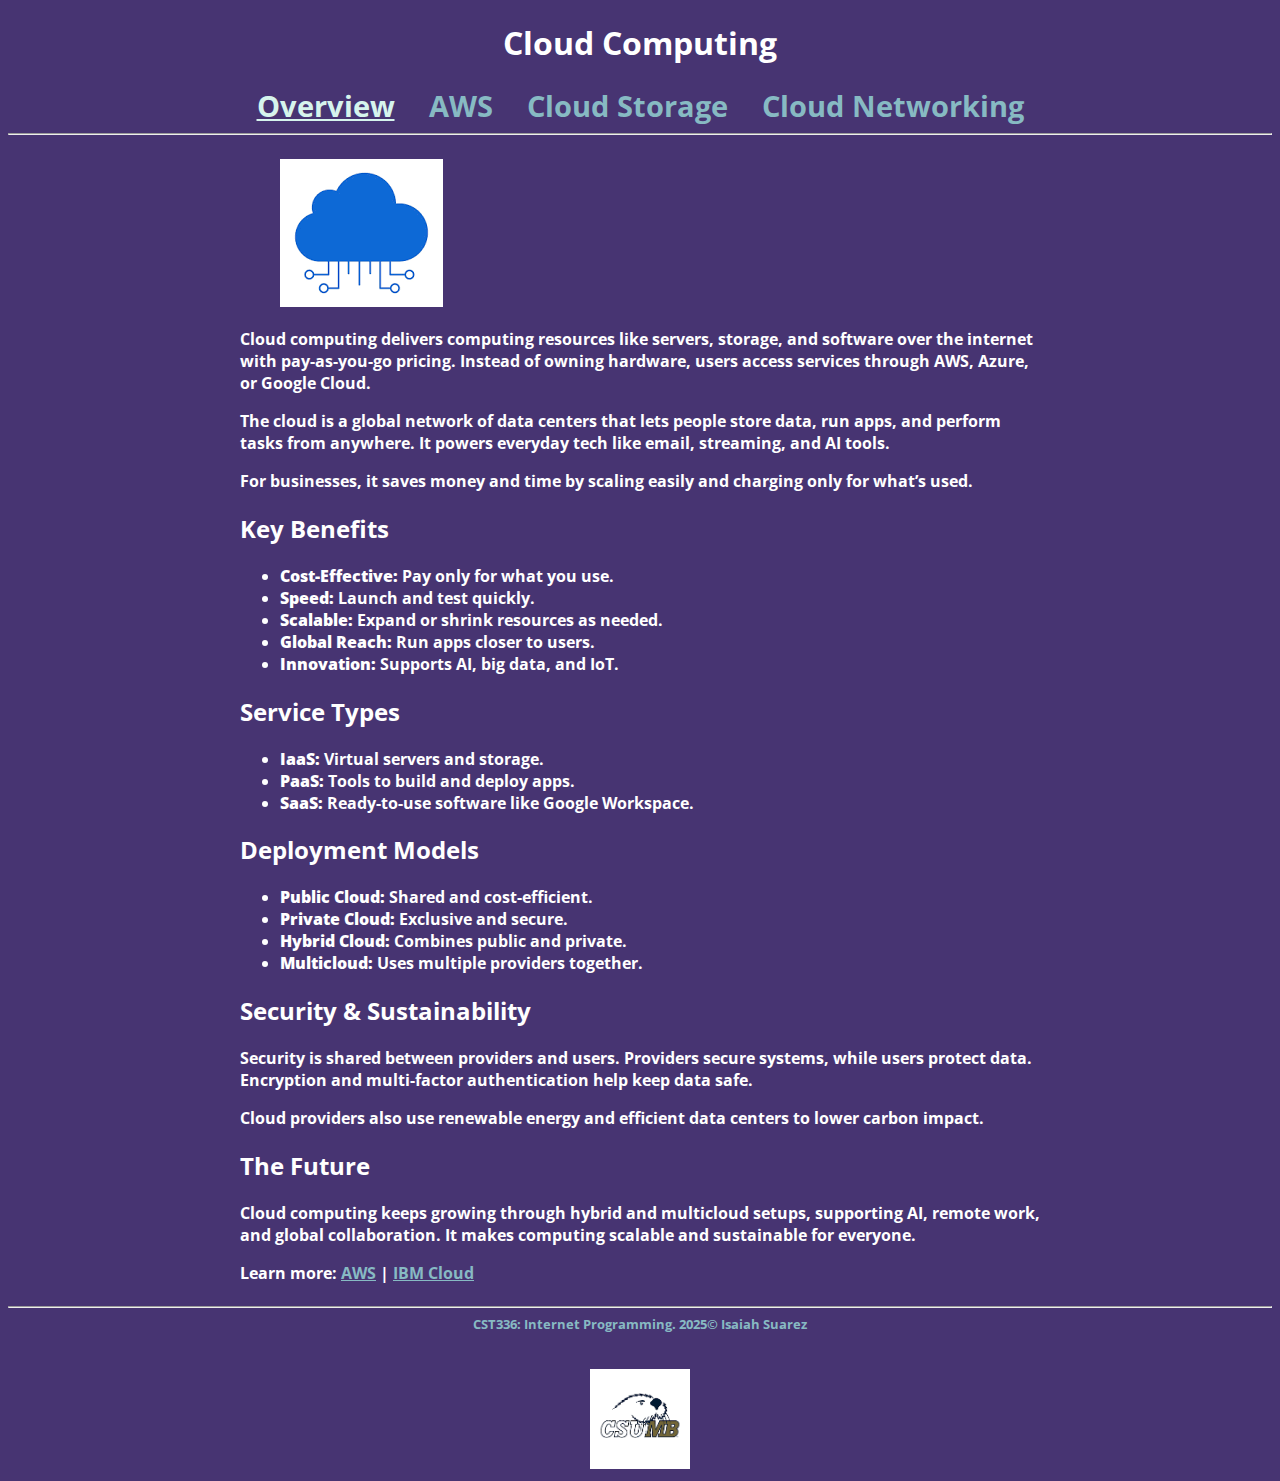
<file: cst336/hw1/index.html>
<!DOCTYPE html>
<html lang="en">

<head>
    <meta charset="UTF-8">
    <meta name="viewport" content="width=device-width, initial-scale=1.0">
    <title> Overview: Cloud Computing  </title>
    <link rel="preconnect" href="https://fonts.googleapis.com">
    <link rel="preconnect" href="https://fonts.gstatic.com" crossorigin>
    <link href="https://fonts.googleapis.com/css2?family=Open+Sans:ital,wght@0,300..800;1,300..800&display=swap" rel="stylesheet">
    <link href="css/styles.css" rel="stylesheet">

</head>

<body>

    <header>
        <h1>Cloud Computing</h1>
    </header>

    <nav>
        <a href="index.html" class="active">Overview</a>
        <a href="topic1.html">AWS</a>
        <a href="topic2.html">Cloud Storage</a>
        <a href="topic3.html">Cloud Networking</a>
    </nav>

    <hr>

  <main>
    <div>

        <figure>
            <img src="img/cloud-computing.png" alt="Cloud Computing Image">
        </figure>

      <p>Cloud computing delivers computing resources like servers, storage, and software over the internet with pay-as-you-go pricing.
      Instead of owning hardware, users access services through AWS, Azure, or Google Cloud.</p>

      <p>The cloud is a global network of data centers that lets people store data, run apps, and perform tasks from anywhere. It powers everyday tech like email, streaming, and AI tools.</p>

      <p>For businesses, it saves money and time by scaling easily and charging only for what’s used.</p>

      <h2 id="benefits">Key Benefits</h2>
      <ul>
        <li><strong>Cost-Effective:</strong> Pay only for what you use.</li>
        <li><strong>Speed:</strong> Launch and test quickly.</li>
        <li><strong>Scalable:</strong> Expand or shrink resources as needed.</li>
        <li><strong>Global Reach:</strong> Run apps closer to users.</li>
        <li><strong>Innovation:</strong> Supports AI, big data, and IoT.</li>
      </ul>

      <h2 id="services">Service Types</h2>
      <ul>
        <li><strong>IaaS:</strong> Virtual servers and storage.</li>
        <li><strong>PaaS:</strong> Tools to build and deploy apps.</li>
        <li><strong>SaaS:</strong> Ready-to-use software like Google Workspace.</li>
      </ul>

      <h2 id="models">Deployment Models</h2>
      <ul>
        <li><strong>Public Cloud:</strong> Shared and cost-efficient.</li>
        <li><strong>Private Cloud:</strong> Exclusive and secure.</li>
        <li><strong>Hybrid Cloud:</strong> Combines public and private.</li>
        <li><strong>Multicloud:</strong> Uses multiple providers together.</li>
      </ul>

      <h2 id="security">Security & Sustainability</h2>
      <p>Security is shared between providers and users. Providers secure systems, while users protect data. Encryption and multi-factor authentication help keep data safe.</p>
      <p>Cloud providers also use renewable energy and efficient data centers to lower carbon impact.</p>

      <h2 id="future">The Future</h2>
      <p>Cloud computing keeps growing through hybrid and multicloud setups, supporting AI, remote work, and global collaboration. It makes computing scalable and sustainable for everyone.</p>

      <p>Learn more:
        <a href="https://aws.amazon.com/what-is-cloud-computing/">AWS</a> |
        <a href="https://www.ibm.com/think/topics/cloud-computing">IBM Cloud</a>
      </p>
    </div>
  </main>

    <footer>
        <hr>
        CST336: Internet Programming. 2025&copy; Isaiah Suarez <br> <br><br>
        <img src="img/csumb_logo.png" alt="CSUMB Logo Image">

    </footer>


</body>

</html>
</file>
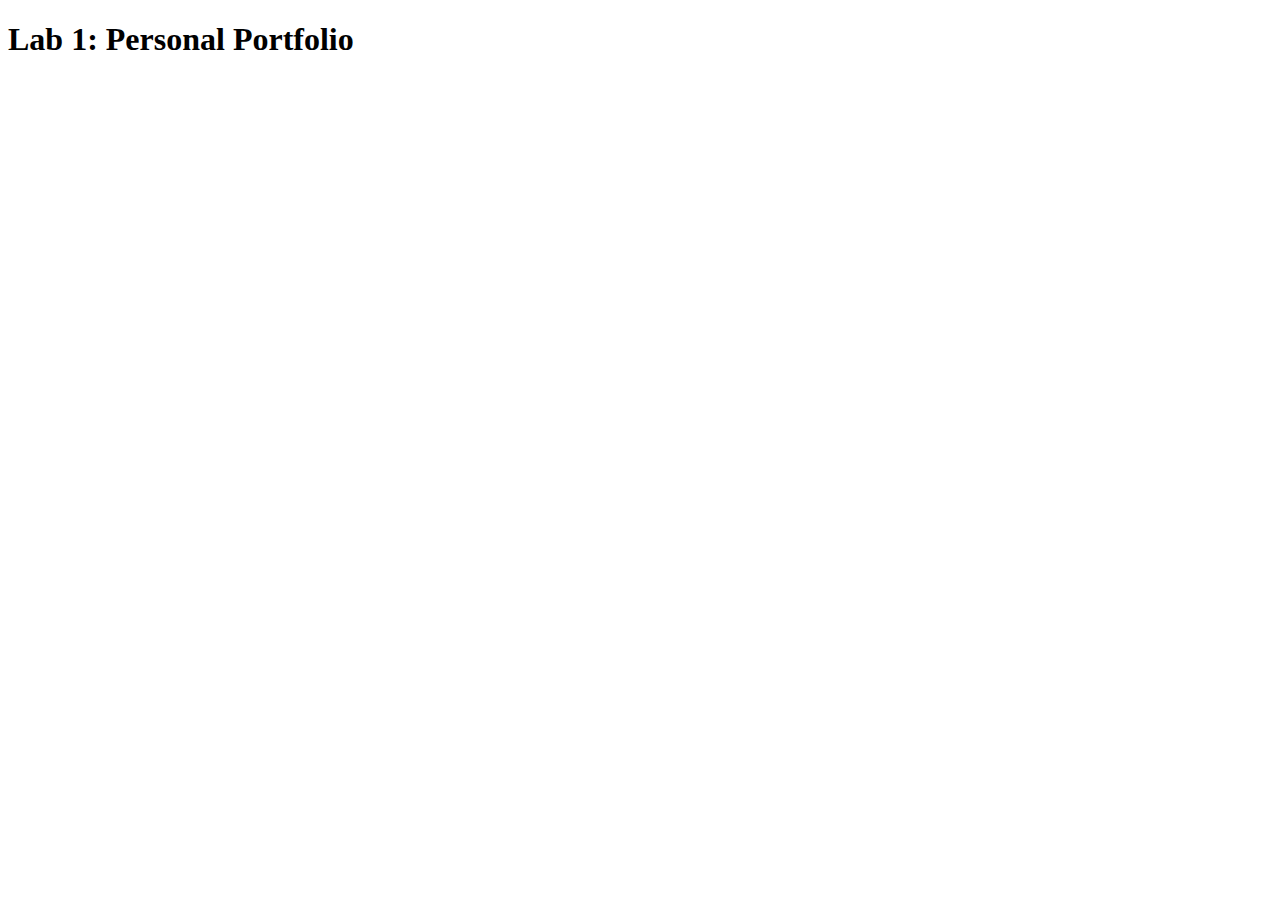
<file: cst336/lab1/index.html>
<!DOCTYPE html>
<html lang="en">
<head>
    <meta charset="UTF-8">
    <meta name="viewport" content="width=device-width, initial-scale=1.0">
    <title>Lab 1: Personal Portfolio</title>
</head>
<body>

   <h1>Lab 1: Personal Portfolio</h1>

</body>
</html>
</file>
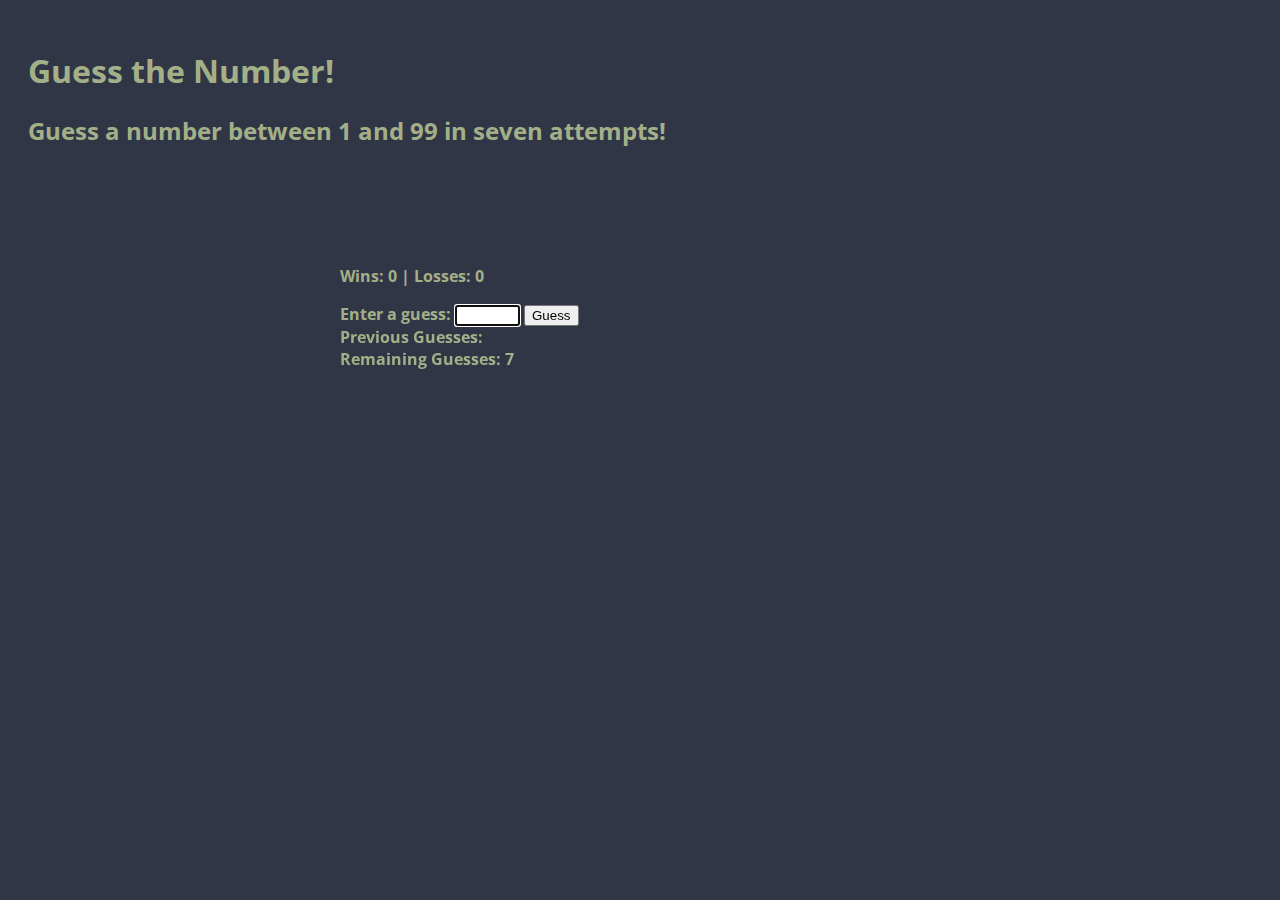
<file: cst336/lab2_guess_number/index.html>
<!DOCTYPE html>
<html>
    <head>
        <title> Guess a Number </title>
        <meta charset="utf-8">
        <link rel="preconnect" href="https://fonts.googleapis.com">
        <link rel="preconnect" href="https://fonts.gstatic.com" crossorigin>
        <link href="https://fonts.googleapis.com/css2?family=Open+Sans:ital,wght@0,300..800;1,300..800&display=swap" rel="stylesheet">
        <link href="css/styles.css" rel="stylesheet">
    </head>
    <body>

        <header>
            <h1>Guess the Number!</h1>
            <h2>Guess a number between 1 and 99 in seven attempts!</h2>
        </header>
        <br>
        <div id="main">
          <div id="scoreBoard">
              <p>Wins: <span id="wins">0</span> | Losses: <span id="losses">0</span></p>
          </div>

          Enter a guess: 
          <input type="text" id="playerGuess" size="5">         
          <button id="guessBtn"> Guess </button> <br>
          <button id="resetBtn"> Reset </button> 
          <div id="feedback"></div> 
          
          <div>Previous Guesses: 
               <span id="guesses"></span>
          </div>

          <div>Remaining Guesses: 
               <span id="remainingGuesses"></span>
          </div>

          
        </div>

        <script src="js/script.js"></script>
        
    </body>
</html>
</file>
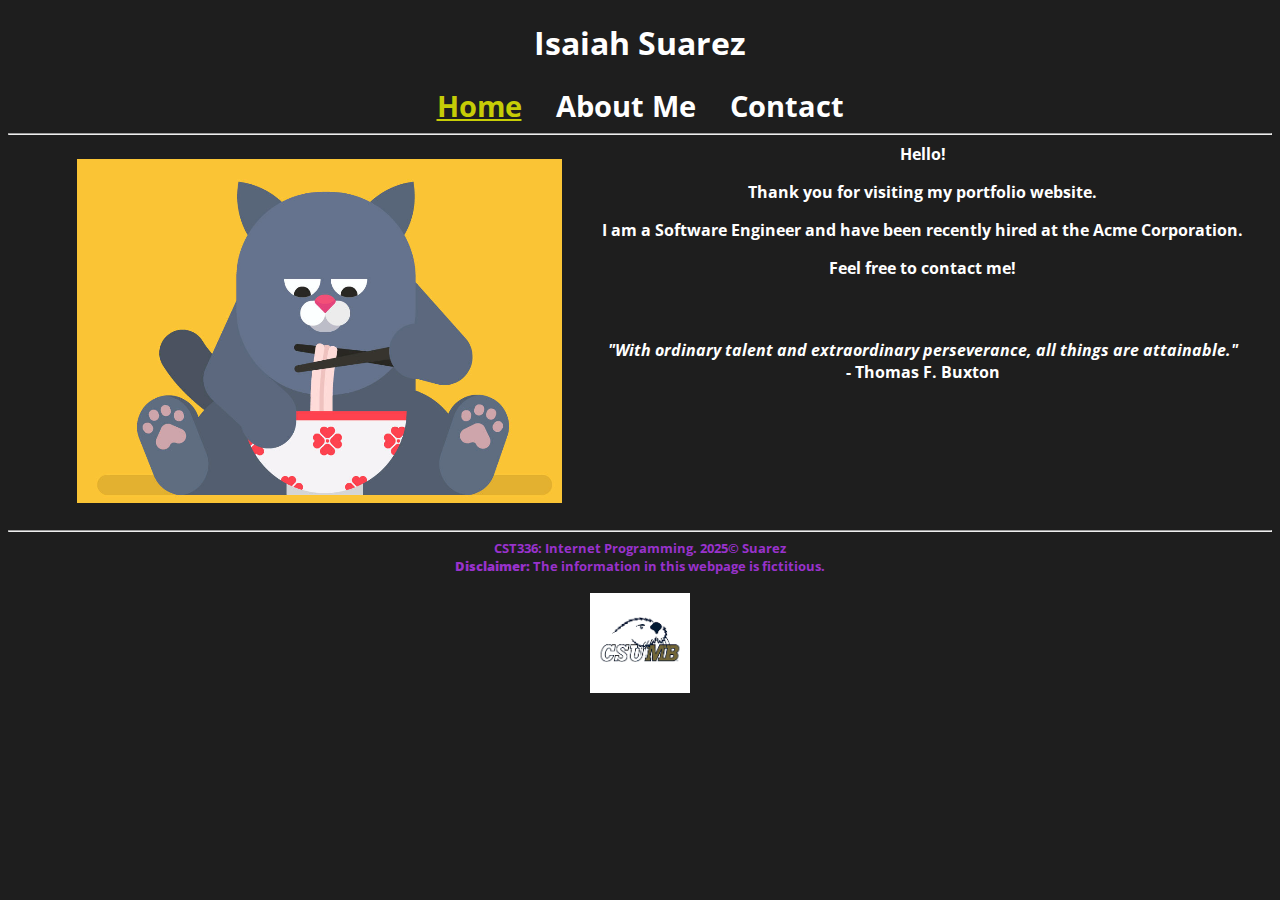
<file: cst336/labs/lab1/index.html>
<!DOCTYPE html>
<html lang="en">

<head>
    <meta charset="UTF-8">
    <meta name="viewport" content="width=device-width, initial-scale=1.0">
    <title> Isaiah Suarez: Portfolio </title>
    <link rel="preconnect" href="https://fonts.googleapis.com">
    <link rel="preconnect" href="https://fonts.gstatic.com" crossorigin>
    <link href="https://fonts.googleapis.com/css2?family=Open+Sans:ital,wght@0,300..800;1,300..800&display=swap" rel="stylesheet">
    <link href="css/styles.css" rel="stylesheet">

</head>

<body>

    <header>
        <h1>Isaiah Suarez</h1>
    </header>

    <nav>
        <a href="index.html" class="active">Home</a>
        <a href="about.html">About Me</a>
        <a href="contact.html">Contact</a>
    </nav>

    <hr>

    <main>
        <figure>
            <img src="img/profile_image.png" alt="Profile Image">
        </figure>

        <div>
            Hello! <br />
            <p> Thank you for visiting my portfolio website.</p>

            <p> I am a Software Engineer and have been recently
                hired at the Acme Corporation.</p>


            <p>Feel free to contact me!</p>

            <br><br>

            <em> "With ordinary talent and extraordinary perseverance,
                all things are attainable."</em>
            <br>
            - Thomas F. Buxton
        </div>

    </main>

    <footer>
        <hr>
        CST336: Internet Programming. 2025&copy; Suarez <br>
        <strong>Disclaimer:</strong> The information in this webpage is fictitious. <br><br>
        <img src="img/csumb_logo.png" alt="CSUMB Logo Image">

    </footer>


</body>

</html>
</file>
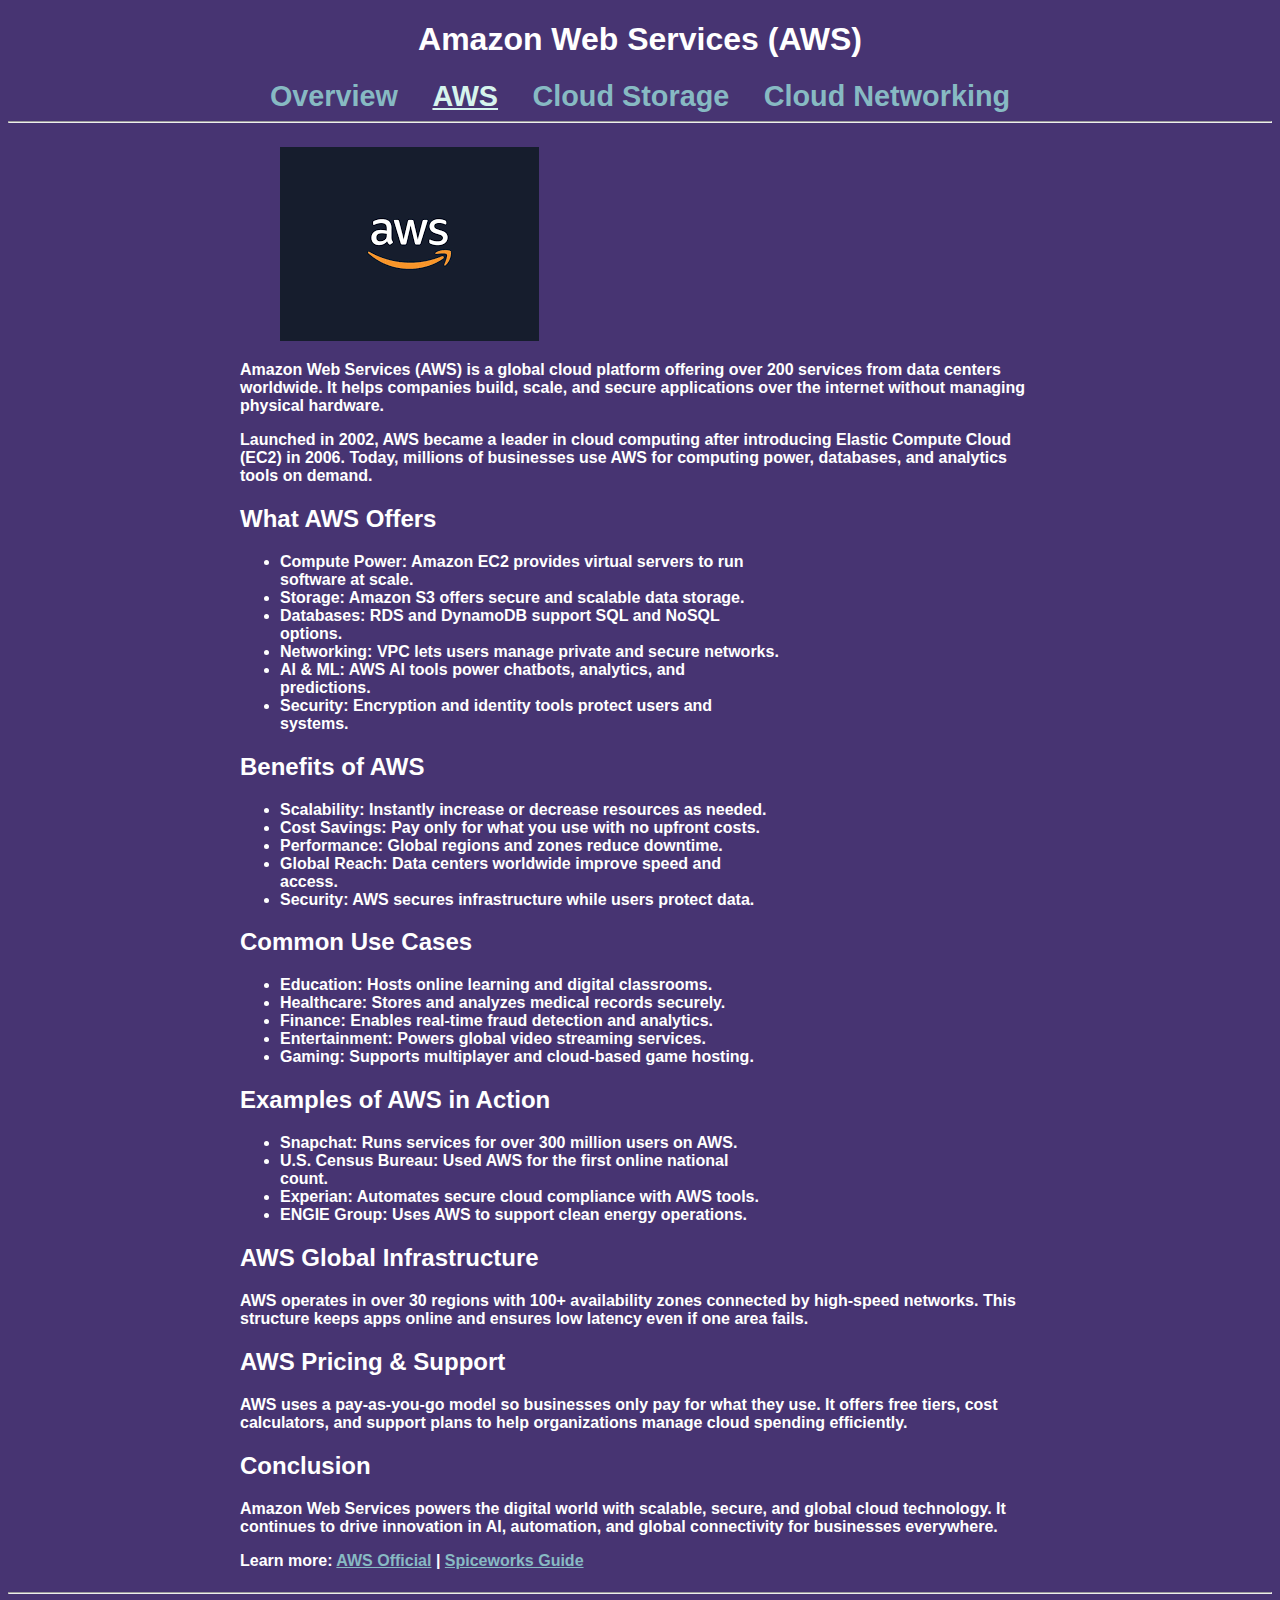
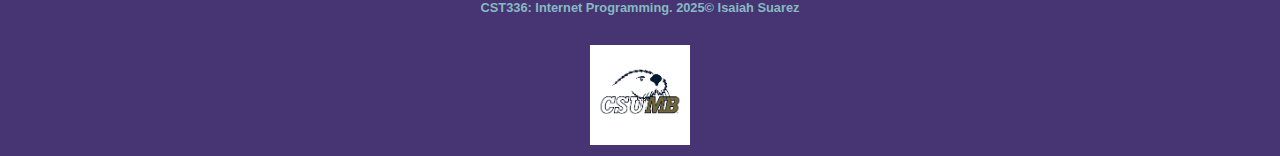
<file: cst336/hw1/topic1.html>
<!DOCTYPE html>
<html lang="en">

<head>
    <meta charset="UTF-8">
    <meta name="viewport" content="width=device-width, initial-scale=1.0">
    <title> Amazon Web Services (AWS) </title>
    <link href="css/styles.css" rel="stylesheet">
    
</head>

<body>

    <header>
        <h1>Amazon Web Services (AWS)</h1>
    </header>

    <nav>
        <a href="index.html">Overview</a>
        <a href="topic1.html" class="active">AWS</a>
        <a href="topic2.html">Cloud Storage</a>
        <a href="topic3.html">Cloud Networking</a>
    </nav>

    <hr>

    <main>
        
        <div>
            <figure>
                <img src="img/AWS.png" alt="AWS Logo Image">
            </figure>

        <p>Amazon Web Services (AWS) is a global cloud platform offering over 200 services from data centers worldwide. It helps companies build, scale, and secure applications over the internet without managing physical hardware.</p>

      <p>Launched in 2002, AWS became a leader in cloud computing after introducing Elastic Compute Cloud (EC2) in 2006. Today, millions of businesses use AWS for computing power, databases, and analytics tools on demand.</p>

      <h2>What AWS Offers</h2>
      <ul>
        <li><strong>Compute Power:</strong> Amazon EC2 provides virtual servers to run software at scale.</li>
        <li><strong>Storage:</strong> Amazon S3 offers secure and scalable data storage.</li>
        <li><strong>Databases:</strong> RDS and DynamoDB support SQL and NoSQL options.</li>
        <li><strong>Networking:</strong> VPC lets users manage private and secure networks.</li>
        <li><strong>AI & ML:</strong> AWS AI tools power chatbots, analytics, and predictions.</li>
        <li><strong>Security:</strong> Encryption and identity tools protect users and systems.</li>
      </ul>

      <h2>Benefits of AWS</h2>
      <ul>
        <li><strong>Scalability:</strong> Instantly increase or decrease resources as needed.</li>
        <li><strong>Cost Savings:</strong> Pay only for what you use with no upfront costs.</li>
        <li><strong>Performance:</strong> Global regions and zones reduce downtime.</li>
        <li><strong>Global Reach:</strong> Data centers worldwide improve speed and access.</li>
        <li><strong>Security:</strong> AWS secures infrastructure while users protect data.</li>
      </ul>

      <h2>Common Use Cases</h2>
      <ul>
        <li><strong>Education:</strong> Hosts online learning and digital classrooms.</li>
        <li><strong>Healthcare:</strong> Stores and analyzes medical records securely.</li>
        <li><strong>Finance:</strong> Enables real-time fraud detection and analytics.</li>
        <li><strong>Entertainment:</strong> Powers global video streaming services.</li>
        <li><strong>Gaming:</strong> Supports multiplayer and cloud-based game hosting.</li>
      </ul>

      <h2>Examples of AWS in Action</h2>
      <ul>
        <li><strong>Snapchat:</strong> Runs services for over 300 million users on AWS.</li>
        <li><strong>U.S. Census Bureau:</strong> Used AWS for the first online national count.</li>
        <li><strong>Experian:</strong> Automates secure cloud compliance with AWS tools.</li>
        <li><strong>ENGIE Group:</strong> Uses AWS to support clean energy operations.</li>
      </ul>

      <h2>AWS Global Infrastructure</h2>
      <p>AWS operates in over 30 regions with 100+ availability zones connected by high-speed networks. This structure keeps apps online and ensures low latency even if one area fails.</p>

      <h2>AWS Pricing & Support</h2>
      <p>AWS uses a pay-as-you-go model so businesses only pay for what they use. It offers free tiers, cost calculators, and support plans to help organizations manage cloud spending efficiently.</p>

      <h2>Conclusion</h2>
      <p>Amazon Web Services powers the digital world with scalable, secure, and global cloud technology. It continues to drive innovation in AI, automation, and global connectivity for businesses everywhere.</p>

      <p>Learn more:
        <a href="https://aws.amazon.com/what-is-aws/">AWS Official</a> |
        <a href="https://www.spiceworks.com/tech/big-data/articles/common-aws-services-explained/">Spiceworks Guide</a>
      </p>
    </div>

    </main>

    <footer>
        <hr>
        CST336: Internet Programming. 2025&copy; Isaiah Suarez <br> <br><br>
        <img src="img/csumb_logo.png" alt="CSUMB Logo Image">

    </footer>


</body>

</html>
</file>
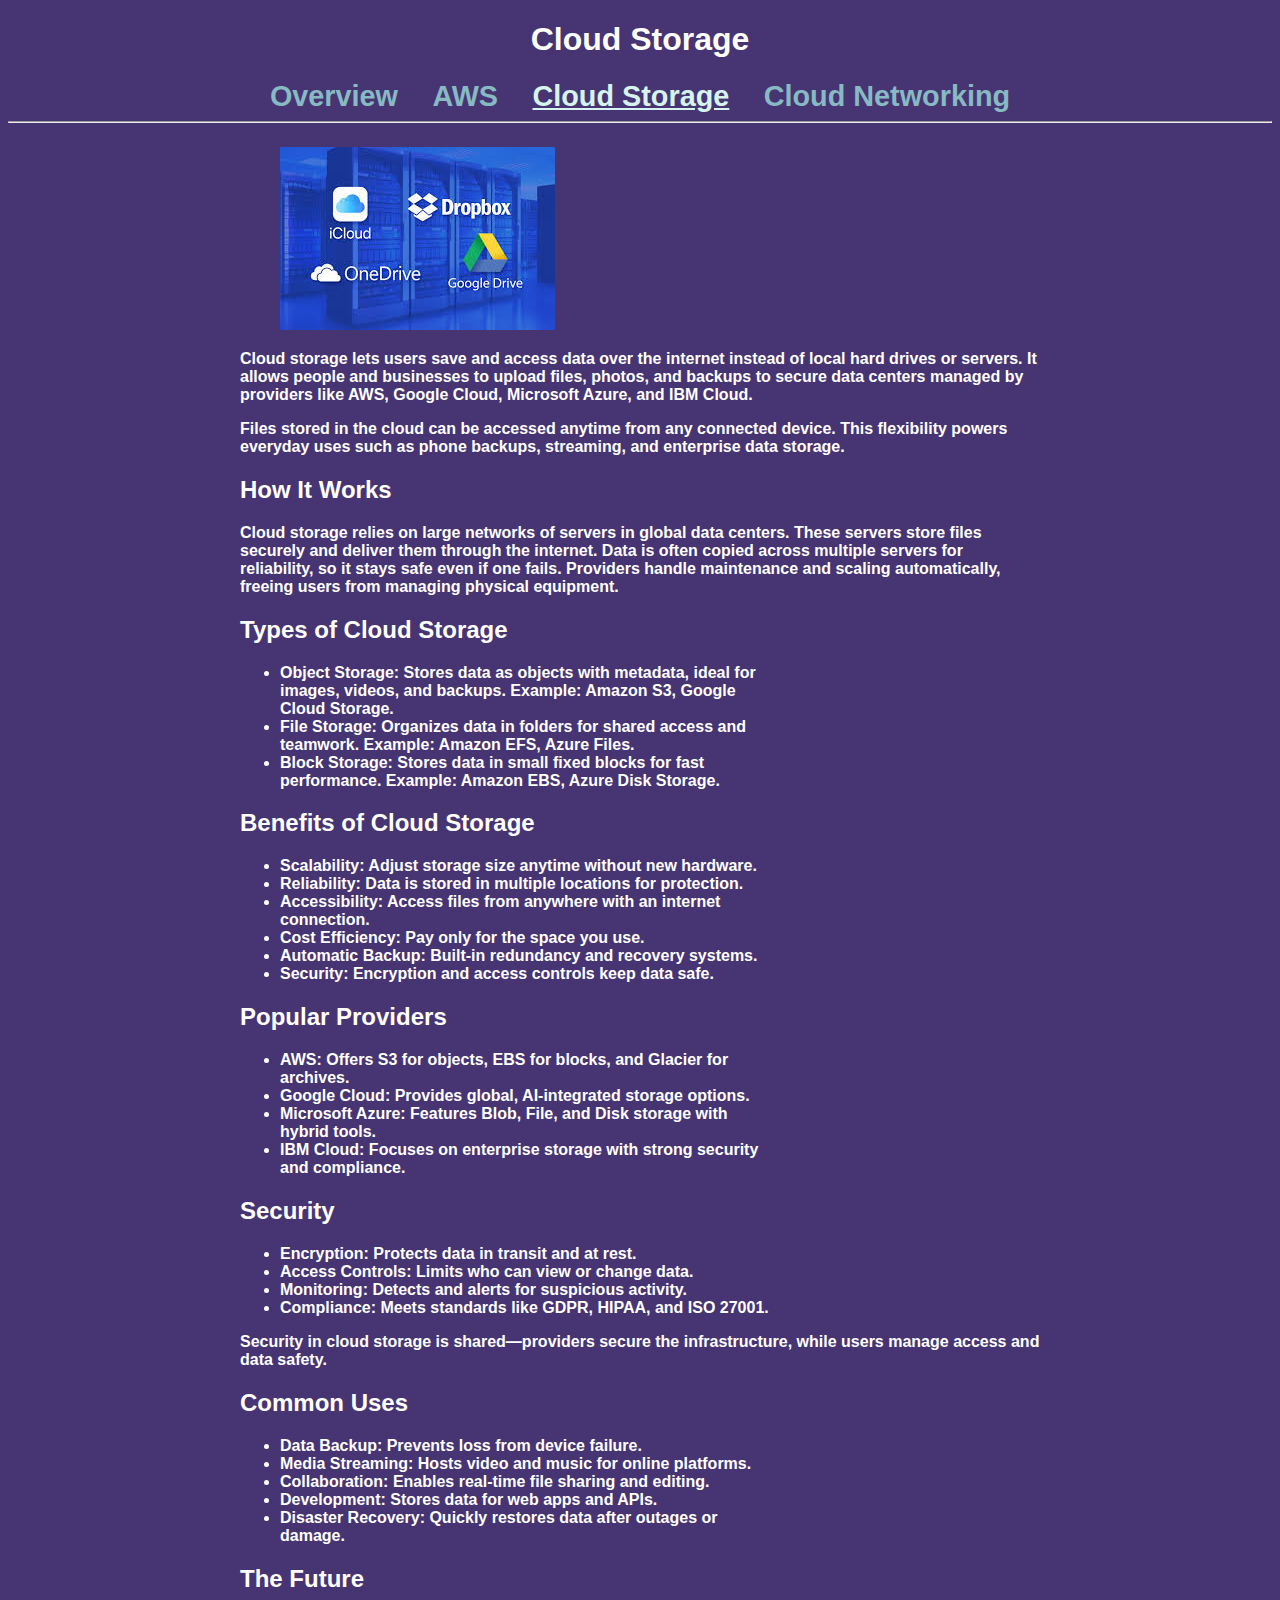
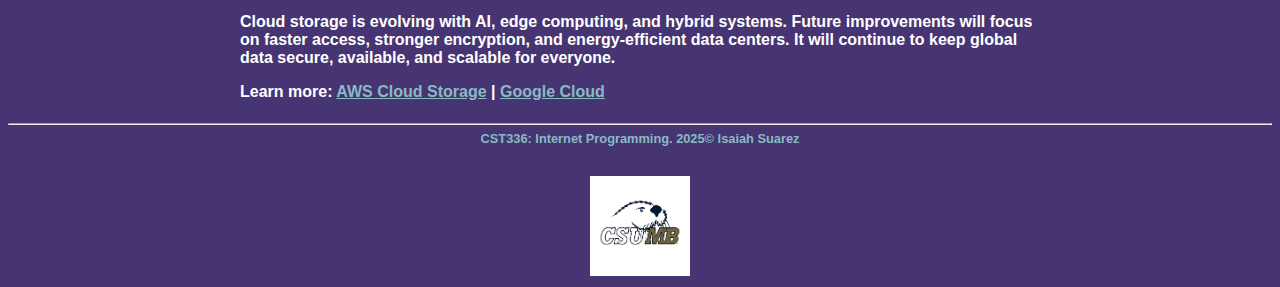
<file: cst336/hw1/topic2.html>
<!DOCTYPE html>
<html lang="en">

<head>
    <meta charset="UTF-8">
    <meta name="viewport" content="width=device-width, initial-scale=1.0">
    <title> Cloud Storage </title>
    <link href="css/styles.css" rel="stylesheet">
    
</head>

<body>

    <header>
        <h1>Cloud Storage</h1>
    </header>

    <nav>
        <a href="index.html">Overview</a>
        <a href="topic1.html">AWS</a>
        <a href="topic2.html" class="active">Cloud Storage</a>
        <a href="topic3.html">Cloud Networking</a>
    </nav>

    <hr>

    <main>

        <div>

            <figure>
                <img src="img/cloud-storage.png" alt="Cloud Storage Image">
            </figure>

            <p>Cloud storage lets users save and access data over the internet instead of local hard drives or servers. It allows people and businesses to upload files, photos, and backups to secure data centers managed by providers like AWS, Google Cloud, Microsoft Azure, and IBM Cloud.</p>

            <p>Files stored in the cloud can be accessed anytime from any connected device. This flexibility powers everyday uses such as phone backups, streaming, and enterprise data storage.</p>

            <h2>How It Works</h2>
            <p>Cloud storage relies on large networks of servers in global data centers. These servers store files securely and deliver them through the internet. Data is often copied across multiple servers for reliability, so it stays safe even if one fails. Providers handle maintenance and scaling automatically, freeing users from managing physical equipment.</p>

            <h2>Types of Cloud Storage</h2>
            <ul>
                <li><strong>Object Storage:</strong> Stores data as objects with metadata, ideal for images, videos, and backups. Example: Amazon S3, Google Cloud Storage.</li>
                <li><strong>File Storage:</strong> Organizes data in folders for shared access and teamwork. Example: Amazon EFS, Azure Files.</li>
                <li><strong>Block Storage:</strong> Stores data in small fixed blocks for fast performance. Example: Amazon EBS, Azure Disk Storage.</li>
            </ul>

            <h2>Benefits of Cloud Storage</h2>
            <ul>
                <li><strong>Scalability:</strong> Adjust storage size anytime without new hardware.</li>
                <li><strong>Reliability:</strong> Data is stored in multiple locations for protection.</li>
                <li><strong>Accessibility:</strong> Access files from anywhere with an internet connection.</li>
                <li><strong>Cost Efficiency:</strong> Pay only for the space you use.</li>
                <li><strong>Automatic Backup:</strong> Built-in redundancy and recovery systems.</li>
                <li><strong>Security:</strong> Encryption and access controls keep data safe.</li>
            </ul>

            <h2>Popular Providers</h2>
            <ul>
                <li><strong>AWS:</strong> Offers S3 for objects, EBS for blocks, and Glacier for archives.</li>
                <li><strong>Google Cloud:</strong> Provides global, AI-integrated storage options.</li>
                <li><strong>Microsoft Azure:</strong> Features Blob, File, and Disk storage with hybrid tools.</li>
                <li><strong>IBM Cloud:</strong> Focuses on enterprise storage with strong security and compliance.</li>
            </ul>

            <h2>Security</h2>
            <ul>
                <li><strong>Encryption:</strong> Protects data in transit and at rest.</li>
                <li><strong>Access Controls:</strong> Limits who can view or change data.</li>
                <li><strong>Monitoring:</strong> Detects and alerts for suspicious activity.</li>
                <li><strong>Compliance:</strong> Meets standards like GDPR, HIPAA, and ISO 27001.</li>
            </ul>
            <p>Security in cloud storage is shared—providers secure the infrastructure, while users manage access and data safety.</p>

            <h2>Common Uses</h2>
            <ul>
                <li><strong>Data Backup:</strong> Prevents loss from device failure.</li>
                <li><strong>Media Streaming:</strong> Hosts video and music for online platforms.</li>
                <li><strong>Collaboration:</strong> Enables real-time file sharing and editing.</li>
                <li><strong>Development:</strong> Stores data for web apps and APIs.</li>
                <li><strong>Disaster Recovery:</strong> Quickly restores data after outages or damage.</li>
            </ul>

            <h2>The Future</h2>
            <p>Cloud storage is evolving with AI, edge computing, and hybrid systems. Future improvements will focus on faster access, stronger encryption, and energy-efficient data centers. It will continue to keep global data secure, available, and scalable for everyone.</p>

            <p>Learn more:
                <a href="https://aws.amazon.com/what-is/cloud-storage/">AWS Cloud Storage</a> |
                <a href="https://cloud.google.com/learn/what-is-cloud-storage">Google Cloud</a>
            </p>
        </div>

    </main>

    <footer>
        <hr>
        CST336: Internet Programming. 2025&copy; Isaiah Suarez <br> <br><br>
        <img src="img/csumb_logo.png" alt="CSUMB Logo Image">

    </footer>


</body>

</html>
</file>
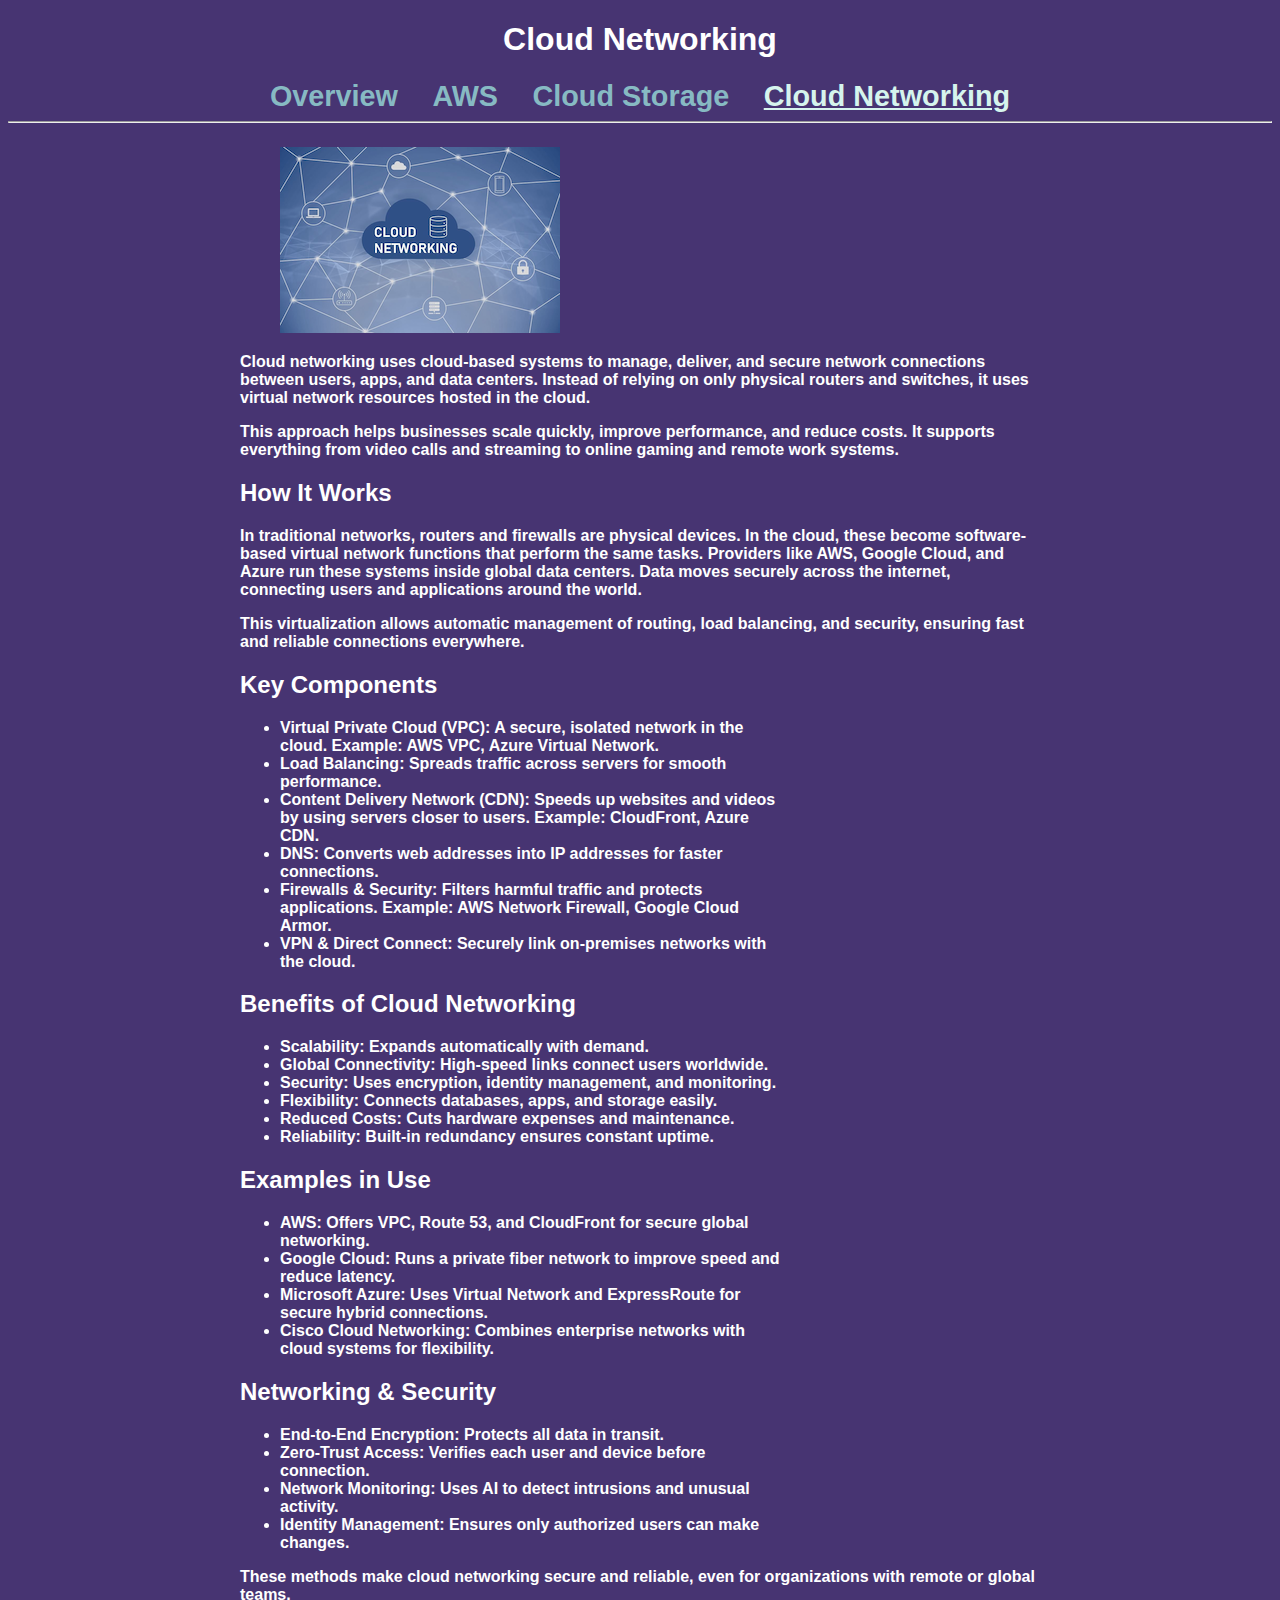
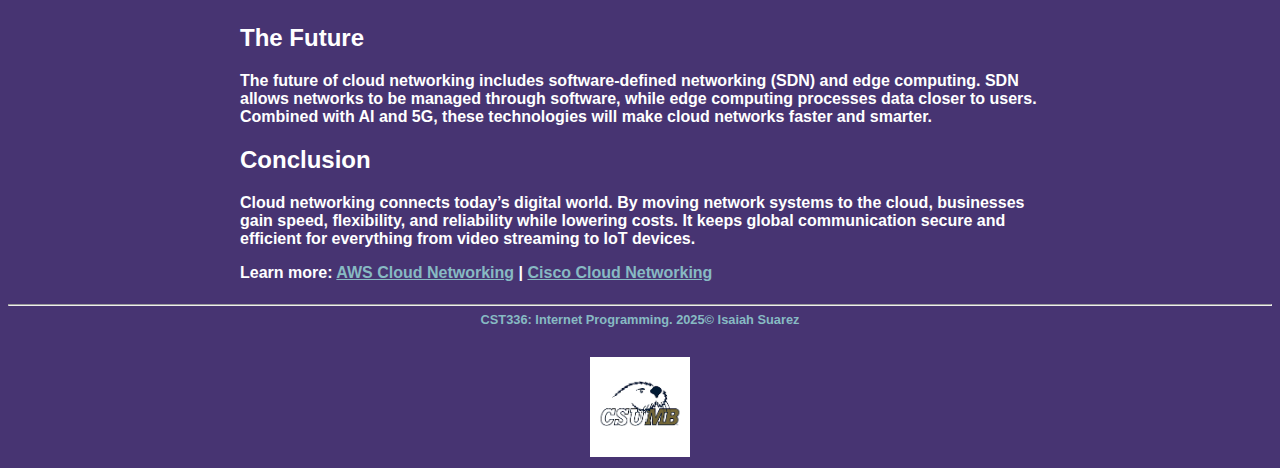
<file: cst336/hw1/topic3.html>
<!DOCTYPE html>
<html lang="en">

<head>
    <meta charset="UTF-8">
    <meta name="viewport" content="width=device-width, initial-scale=1.0">
    <title> Cloud Networking </title>
    <link href="css/styles.css" rel="stylesheet">
    
</head>

<body>

    <header>
        <h1>Cloud Networking</h1>
    </header>

    <nav>
        <a href="index.html">Overview</a>
        <a href="topic1.html">AWS</a>
        <a href="topic2.html">Cloud Storage</a>
        <a href="topic3.html" class="active">Cloud Networking</a>
    </nav>

    <hr>

    <main>
        
        <div>
            <figure>
                <img src="img/cloud-networking.png" alt="Cloud Networking Image">
            </figure>
            <p>Cloud networking uses cloud-based systems to manage, deliver, and secure network connections between users, apps, and data centers. Instead of relying on only physical routers and switches, it uses virtual network resources hosted in the cloud.</p>

            <p>This approach helps businesses scale quickly, improve performance, and reduce costs. It supports everything from video calls and streaming to online gaming and remote work systems.</p>

            <h2>How It Works</h2>
            <p>In traditional networks, routers and firewalls are physical devices. In the cloud, these become software-based virtual network functions that perform the same tasks. Providers like AWS, Google Cloud, and Azure run these systems inside global data centers. Data moves securely across the internet, connecting users and applications around the world.</p>
            <p>This virtualization allows automatic management of routing, load balancing, and security, ensuring fast and reliable connections everywhere.</p>

            <h2>Key Components</h2>
            <ul>
                <li><strong>Virtual Private Cloud (VPC):</strong> A secure, isolated network in the cloud. Example: AWS VPC, Azure Virtual Network.</li>
                <li><strong>Load Balancing:</strong> Spreads traffic across servers for smooth performance.</li>
                <li><strong>Content Delivery Network (CDN):</strong> Speeds up websites and videos by using servers closer to users. Example: CloudFront, Azure CDN.</li>
                <li><strong>DNS:</strong> Converts web addresses into IP addresses for faster connections.</li>
                <li><strong>Firewalls & Security:</strong> Filters harmful traffic and protects applications. Example: AWS Network Firewall, Google Cloud Armor.</li>
                <li><strong>VPN & Direct Connect:</strong> Securely link on-premises networks with the cloud.</li>
            </ul>

            <h2>Benefits of Cloud Networking</h2>
            <ul>
                <li><strong>Scalability:</strong> Expands automatically with demand.</li>
                <li><strong>Global Connectivity:</strong> High-speed links connect users worldwide.</li>
                <li><strong>Security:</strong> Uses encryption, identity management, and monitoring.</li>
                <li><strong>Flexibility:</strong> Connects databases, apps, and storage easily.</li>
                <li><strong>Reduced Costs:</strong> Cuts hardware expenses and maintenance.</li>
                <li><strong>Reliability:</strong> Built-in redundancy ensures constant uptime.</li>
            </ul>

            <h2>Examples in Use</h2>
            <ul>
                <li><strong>AWS:</strong> Offers VPC, Route 53, and CloudFront for secure global networking.</li>
                <li><strong>Google Cloud:</strong> Runs a private fiber network to improve speed and reduce latency.</li>
                <li><strong>Microsoft Azure:</strong> Uses Virtual Network and ExpressRoute for secure hybrid connections.</li>
                <li><strong>Cisco Cloud Networking:</strong> Combines enterprise networks with cloud systems for flexibility.</li>
            </ul>

            <h2>Networking & Security</h2>
            <ul>
                <li><strong>End-to-End Encryption:</strong> Protects all data in transit.</li>
                <li><strong>Zero-Trust Access:</strong> Verifies each user and device before connection.</li>
                <li><strong>Network Monitoring:</strong> Uses AI to detect intrusions and unusual activity.</li>
                <li><strong>Identity Management:</strong> Ensures only authorized users can make changes.</li>
            </ul>
            <p>These methods make cloud networking secure and reliable, even for organizations with remote or global teams.</p>

            <h2>The Future</h2>
            <p>The future of cloud networking includes software-defined networking (SDN) and edge computing. SDN allows networks to be managed through software, while edge computing processes data closer to users. Combined with AI and 5G, these technologies will make cloud networks faster and smarter.</p>

            <h2>Conclusion</h2>
            <p>Cloud networking connects today’s digital world. By moving network systems to the cloud, businesses gain speed, flexibility, and reliability while lowering costs. It keeps global communication secure and efficient for everything from video streaming to IoT devices.</p>

            <p>Learn more:
                <a href="https://aws.amazon.com/what-is/cloud-networking/">AWS Cloud Networking</a> |
                <a href="https://www.cisco.com/site/us/en/learn/topics/cloud-networking/what-is-cloud-networking.html">Cisco Cloud Networking</a>
            </p>
        </div>

    </main>


    <footer>
        <hr>
        CST336: Internet Programming. 2025&copy; Isaiah Suarez <br> <br><br>
        <img src="img/csumb_logo.png" alt="CSUMB Logo Image">

    </footer>


</body>

</html>
</file>
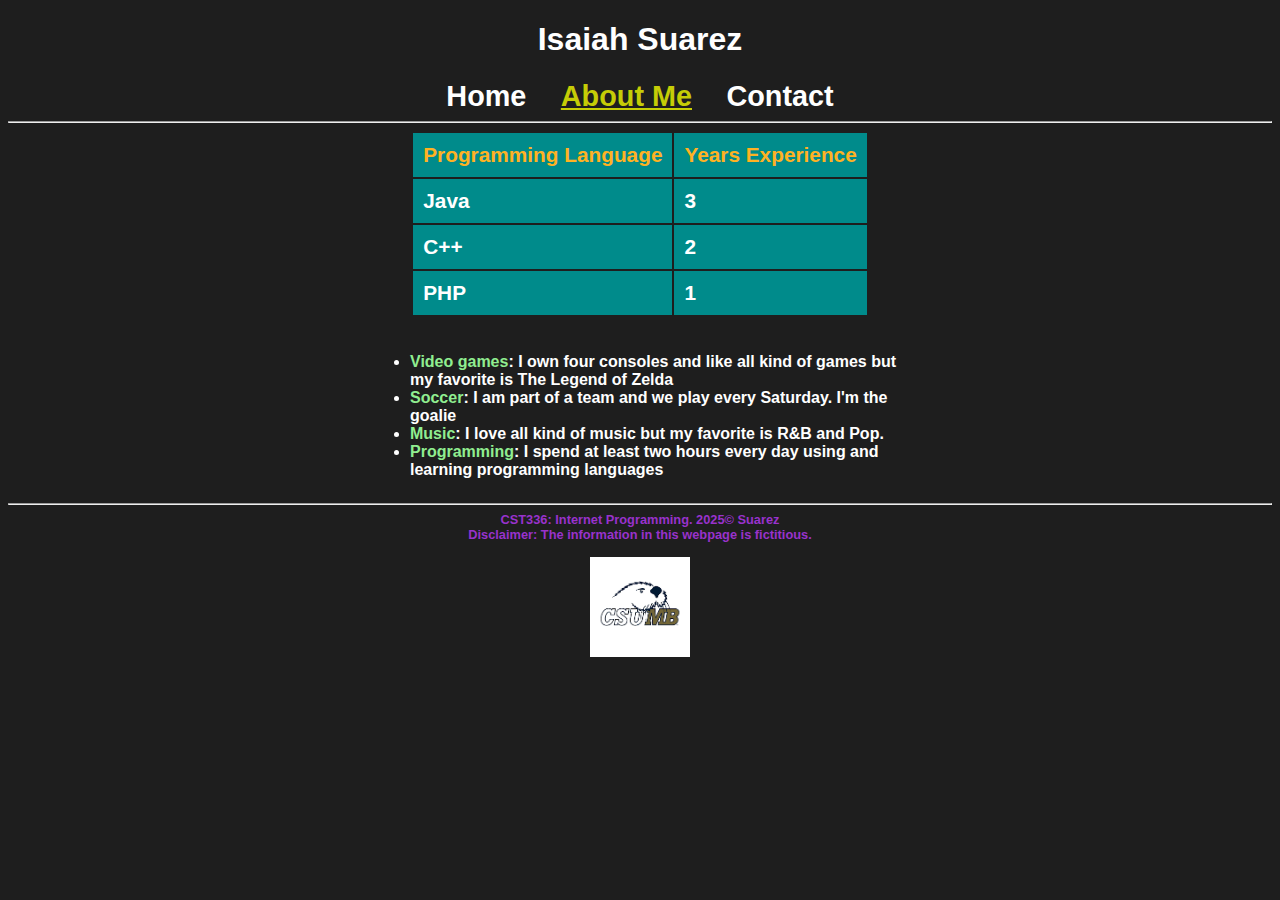
<file: cst336/lab1/about.html>
<!DOCTYPE html>
<html lang="en">

<head>
    <meta charset="UTF-8">
    <meta name="viewport" content="width=device-width, initial-scale=1.0">
    <title> Isaiah Suarez: Portfolio </title>
    <link href="css/styles.css" rel="stylesheet">
    <style>
        /* body {
            background-color: #000066 !important;
        } */
    </style>
</head>

<body>

    <header>
        <h1>Isaiah Suarez</h1>
    </header>

    <nav>
        <a href="index.html">Home</a>
        <a href="about.html" class="active">About Me</a>
        <a href="contact.html">Contact</a>
    </nav>

    <hr>

    <div id="content">
        <!-- Create the table to hold experience data -->
        <table>
            <tr id="table-header">
                <td><strong>Programming Language</strong></td>
                <td><strong>Years Experience</strong></td>
            </tr>
            <tr class="table-row">
                <td>Java</td>
                <td>3</td>
            </tr>
            <tr class="table-row">
                <td>C++</td>
                <td>2</td>
            </tr>
            <tr class="table-row">
                <td>PHP</td>
                <td>1</td>
            </tr>
            </table>

        <br><br>
        <ul>
            <li><span class="hobby">Video games</span>: I own four consoles and like all kind of games but my favorite is The Legend of Zelda</li>
            <li><span class="hobby">Soccer</span>: I am part of a team and we play every Saturday. I'm the goalie</li>
            <li><span class="hobby">Music</span>: I love all kind of music but my favorite is R&B and Pop.</li>
            <li><span class="hobby">Programming</span>: I spend at least two hours every day using and learning programming languages</li>
        </ul>
        <br>

    </div>


    <footer>
        <hr>
        CST336: Internet Programming. 2025&copy; Suarez <br>
        <strong>Disclaimer:</strong> The information in this webpage is fictitious. <br><br>
        <img src="img/csumb_logo.png" alt="CSUMB Logo Image">

    </footer>


</body>

</html>
</file>
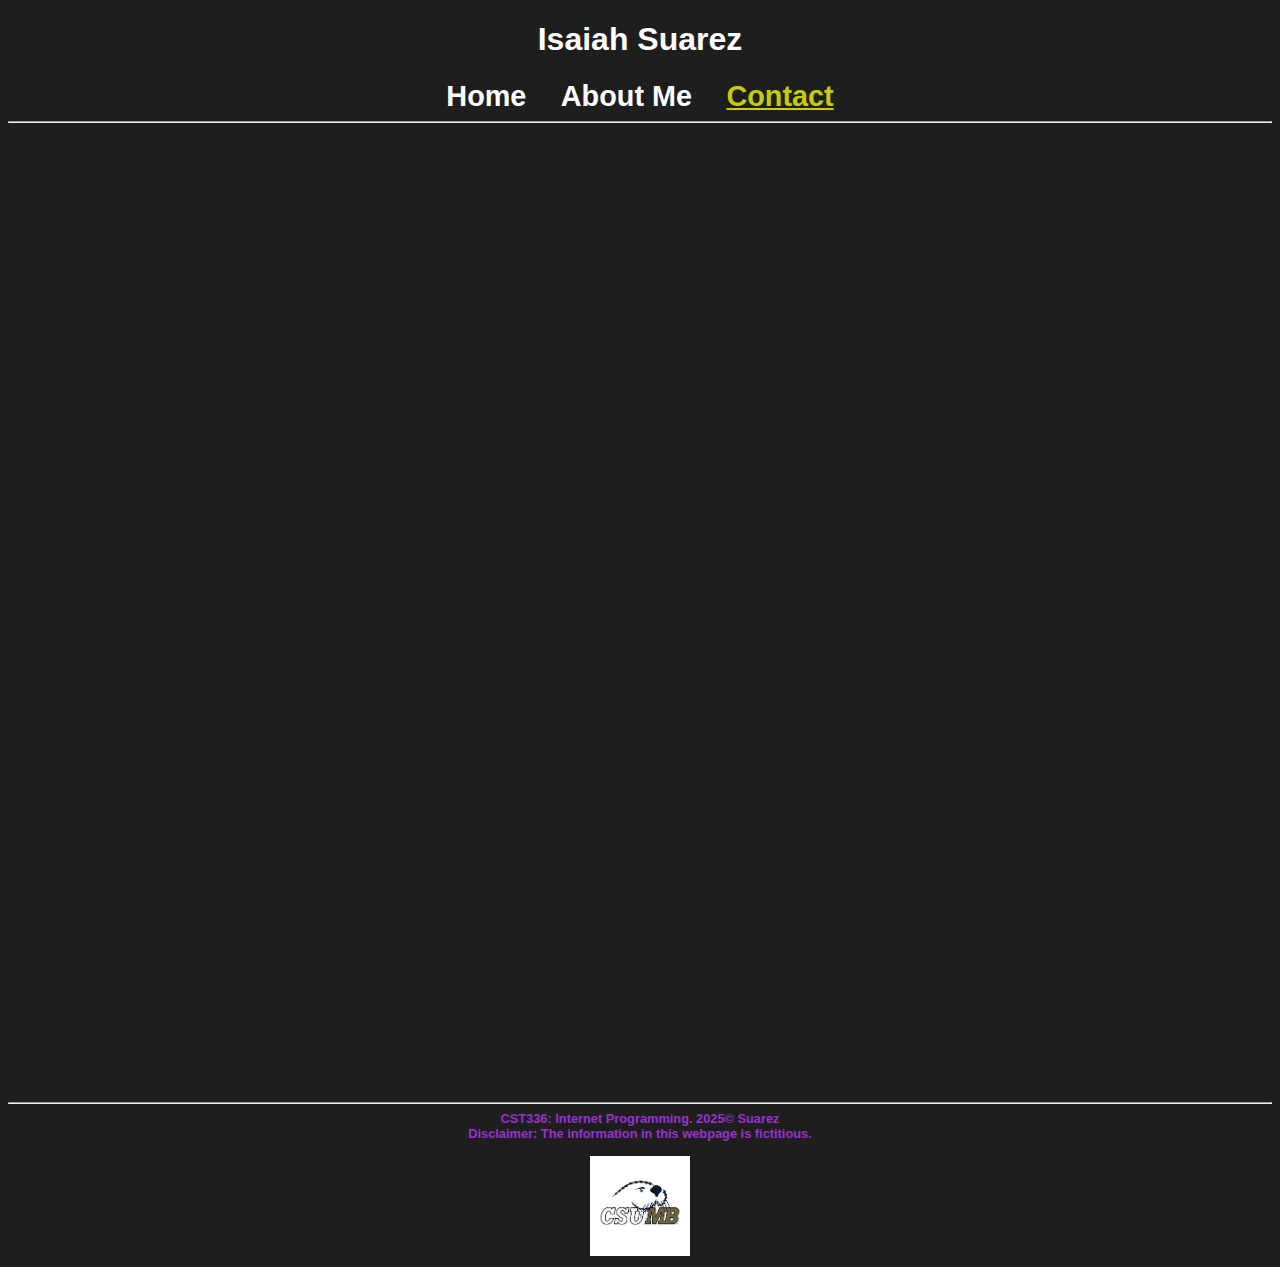
<file: cst336/lab1/contact.html>
<!DOCTYPE html>
<html lang="en">

<head>
    <meta charset="UTF-8">
    <meta name="viewport" content="width=device-width, initial-scale=1.0">
    <title> Isaiah Suarez: Portfolio </title>
    <link href="css/styles.css" rel="stylesheet">
    <style>
        /* body {
            background-color: #000066 !important;
        } */
    </style>
</head>

<body>

    <header>
        <h1>Isaiah Suarez</h1>
    </header>

    <nav>
        <a href="index.html">Home</a>
        <a href="about.html">About Me</a>
        <a href="contact.html" class="active">Contact</a>
    </nav>

    <hr>

    <!-- div with an id called content which we will re -->
    <div id="content">
        <iframe src="https://docs.google.com/forms/d/e/1FAIpQLSf4sW8Hda3WnEVNDokzd2dHxDCNWdHAlHde1MFAD2lqE_2ruA/viewform?embedded=true"
         width="640" height="961" frameborder="0" marginheight="0" marginwidth="0">Loading…</iframe>
    </div>

    <footer>
        <hr>
        CST336: Internet Programming. 2025&copy; Suarez <br>
        <strong>Disclaimer:</strong> The information in this webpage is fictitious. <br><br>
        <img src="img/csumb_logo.png" alt="CSUMB Logo Image">

    </footer>


</body>

</html>
</file>
<file: cst336/hw1/css/styles.css>
/* color codes

#473472 - background color (dark purple)
#53629E - light purple
#87BAC3 - light blue
#D6F4ED - very light blue

*/

body {
    background-color: #473472;
    color: white;
}

header,
nav,
footer {
    text-align: center;
}

nav a {
    /* links within "nav" container */
    padding: 15px;
    padding-bottom: 4px;
    font-size: 1.8em;
    text-decoration: none;
    /* removes underline */
    color: #87BAC3;
    /* by default, links are blue */
}

nav a:hover {
    /* pseudo class*/
    border-bottom: 2px #D6F4ED solid;
    /* underline on hover */
    font-size: 2em;
    transition: .9s;
    /* transition effect */
}

nav a.active {
    color: #D6F4ED;
    font-weight: bold;
    text-decoration: underline;
}

a {
    color: #87BAC3;
    /* light blue from palette */
    text-decoration: underline;

}

a:hover {
    color: #D6F4ED;
    /* very light blue when hovering */
}

main {
    max-width: 800px;
    margin: 0px auto;
    display: flex;
    justify-content: left;
}

footer {
    font-size: 0.8em;
    color: #87BAC3;

    img {
        width: 100px;
    }
}

ul {
    width: 500px;

    text-align: left;
}

body {
    font-family: "Open Sans", sans-serif;
    font-optical-sizing: auto;
    font-weight: 700;
    font-style: normal;
    font-variation-settings:
        "wdth" 100;
}
</file>
<file: cst336/lab2_guess_number/css/styles.css>
body {
    /* Add background image */
    background-image: url('https://images.unsplash.com/photo-1762450127876-515aed711718?ixlib=rb-4.1.0&ixid=M3wxMjA3fDB8MHxmZWF0dXJlZC1waG90b3MtZmVlZHw4MHx8fGVufDB8fHx8fA%3D%3D&auto=format&fit=crop&q=60w=500');
    background-size: cover;
    background-position: center;
    background-attachment: fixed;
    
    
    background-color: #313647;
    color: #A3B087;
}

body {
  font-family: "Open Sans", sans-serif;
  font-optical-sizing: auto;
  font-weight: 700;
  font-style: normal;
  font-variation-settings:
    "wdth" 100;
}

/* Add solid background to main content area for readability */
#main {
    background-color: #313647;
    padding: 20px;
    border-radius: 10px;
    max-width: 600px;
    margin: 0 auto;
}

/* Add background to header*/
header {
    background-color: #313647;
    padding: 20px;
    border-radius: 10px;
    margin-bottom: 20px;
}
</file>
<file: cst336/labs/lab1/css/styles.css>
body {
    background-color: rgb(30, 30, 30);
    color: white;
}

header, main, nav, footer {
    text-align: center;
}

nav a { /* links within "nav" container */
    padding : 15px;
    padding-bottom: 4px;
    font-size: 1.8em;
    text-decoration: none; /* removes underline */
    color: white;        /* by default, links are blue */
}

nav a:hover { /* pseudo class*/
    border-bottom: 2px orange solid;
    font-size: 2em;
    transition: .9s; /* transition effect */
}

nav a.active {
  color: #f6ff00c8; /* change the color */
  font-weight: bold; /* make it stand out */
  text-decoration: underline; /* optional */
}

main {
    display: flex;
    justify-content: center;
}

footer {
    font-size: 0.8em;
    color: darkorchid;
    img {
        width: 100px;
    }
}

table{
    margin: 0px auto;
}
td {
    padding: 10px;  
    font-size: 1.3em;
}
td strong {
    color: rgb(255, 178, 35);
}

#table-header {
    background-color: darkcyan;
}
.table-row {
    background-color: darkcyan;
}

ul {
    width: 500px;
    margin : 0px auto;
    text-align: left;
}

.hobby {
    font-weight: bold;
    color: lightgreen;
}

body {
  font-family: "Open Sans", sans-serif;
  font-optical-sizing: auto;
  font-weight: 700;
  font-style: normal;
  font-variation-settings:
    "wdth" 100;
}
</file>
<file: cst336/lab1/css/styles.css>
body {
    background-color: rgb(30, 30, 30);
    color: white;
}

header, main, nav, footer {
    text-align: center;
}

nav a { /* links within "nav" container */
    padding : 15px;
    padding-bottom: 4px;
    font-size: 1.8em;
    text-decoration: none; /* removes underline */
    color: white;        /* by default, links are blue */
}

nav a:hover { /* pseudo class*/
    border-bottom: 2px orange solid;
    font-size: 2em;
    transition: .9s; /* transition effect */
}

nav a.active {
  color: #f6ff00c8; /* change the color */
  font-weight: bold; /* make it stand out */
  text-decoration: underline; /* optional */
}

main {
    display: flex;
    justify-content: center;
}

footer {
    font-size: 0.8em;
    color: darkorchid;
    img {
        width: 100px;
    }
}

table{
    margin: 0px auto;
}
td {
    padding: 10px;  
    font-size: 1.3em;
}
td strong {
    color: rgb(255, 178, 35);
}

#table-header {
    background-color: darkcyan;
}
.table-row {
    background-color: darkcyan;
}

ul {
    width: 500px;
    margin : 0px auto;
    text-align: left;
}

.hobby {
    font-weight: bold;
    color: lightgreen;
}

body {
  font-family: "Open Sans", sans-serif;
  font-optical-sizing: auto;
  font-weight: 700;
  font-style: normal;
  font-variation-settings:
    "wdth" 100;
}
</file>
